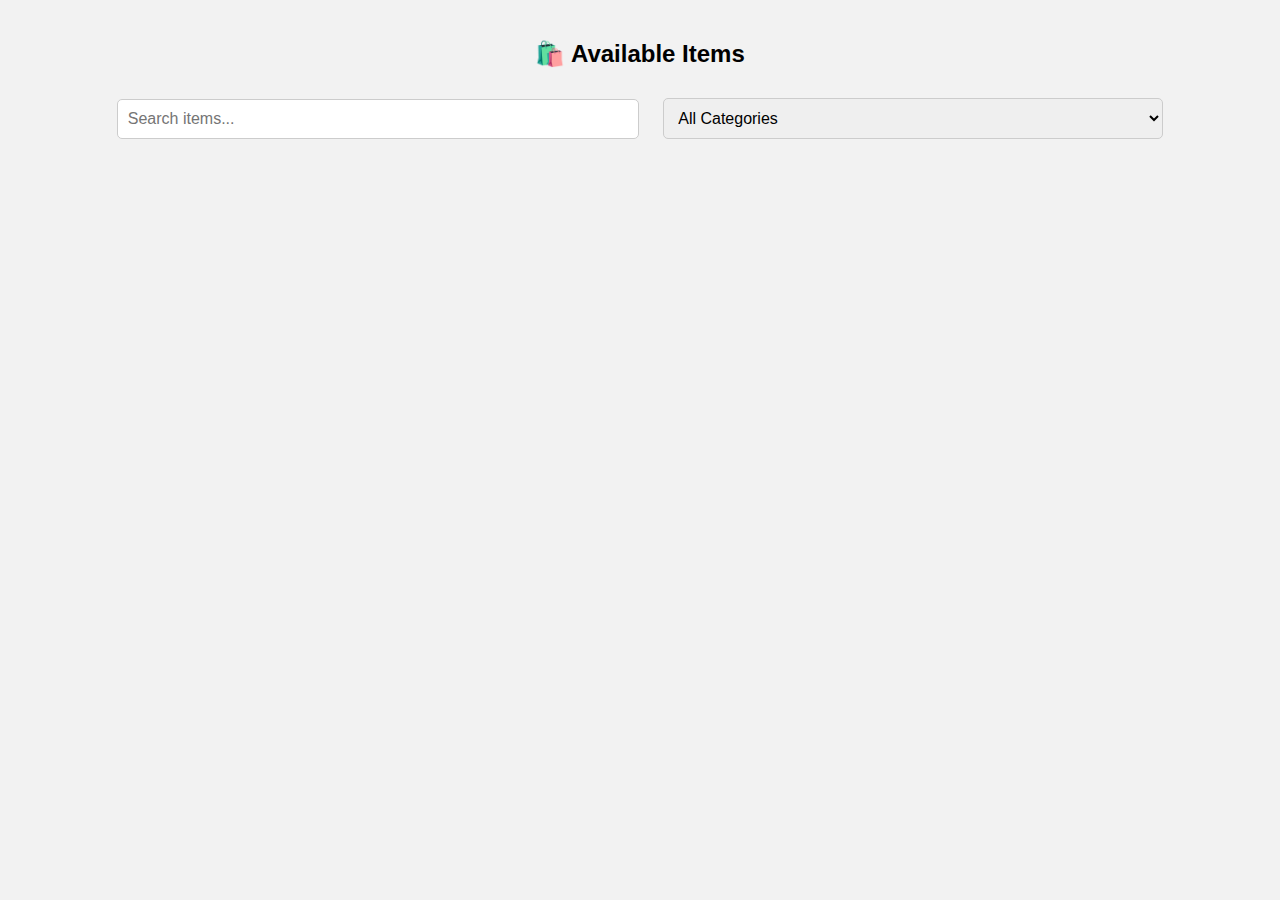
<file: index.html>
<!DOCTYPE html>
<html lang="en">
<head>
  <meta charset="UTF-8">
  <title>Shop Items</title>
  <link rel="stylesheet" href="user-style.css">
</head>
<body>
  <div class="container">
    <h2>🛍️ Available Items</h2>

    <input type="text" id="searchInput" placeholder="Search items..." />
    <select id="categoryFilter">
      <option value="">All Categories</option>
    </select>

    <div id="itemList" class="item-grid"></div>
  </div>

  <script src="user.js"></script>
</body>
</html>
</file>
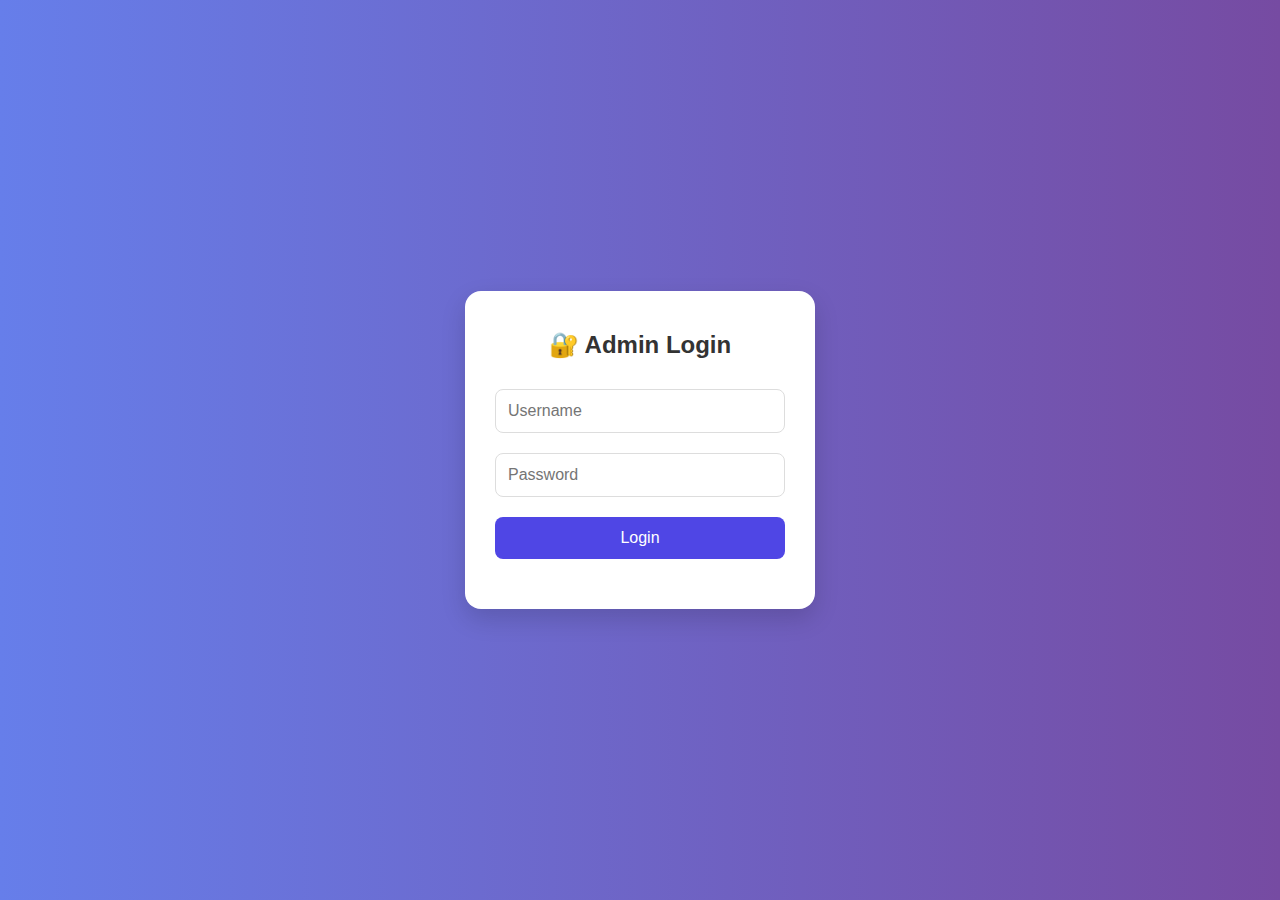
<file: admin.html>
<!DOCTYPE html>
<html lang="en">
<head>
  <meta charset="UTF-8">
  <title>Admin Dashboard</title>
  <link rel="stylesheet" href="style.css">
</head>
<body>
    <div class="admin-card">
    <h2>📦 Admin Dashboard</h2>
    <p id="adminMessage" style="color: green; text-align: center; margin-bottom: 15px;"></p>

    <div class="section">
  <h3 class="section-toggle" onclick="toggleSection('categorySection')">➕ Add Category</h3>
  <div id="categorySection" class="section-content">
    <form id="categoryForm">
      <input type="text" id="categoryName" placeholder="Category Name" required>
      <button type="submit">Add Category</button>
    </form>
  </div>
</div>

<div class="section">
  <h3 class="section-toggle" onclick="toggleSection('itemSection')">📦 Add Item</h3>
  <div id="itemSection" class="section-content">
    <form id="itemForm">
      <input type="text" id="itemName" placeholder="Item Name" required>
      <input type="text" id="itemDescription" placeholder="Description">
      <input type="number" id="itemPrice" placeholder="Price" required>
      <select id="itemCategory" required></select>
      <label for="itemImage">Item Image (Optional):</label>
      <input type="file" id="itemImage" accept="image/*">
      <button type="submit">Add Item</button>
    </form>
  </div>
</div>

<div class="section">
  <h3 class="section-toggle" onclick="toggleSection('priceSection')">💰 Update Price</h3>
    <div id="priceSection" class="section-content">
      <h3>💰 Update Price</h3>
      <input type="text" id="searchItem" placeholder="Search Item..." oninput="filterItems()" />
      <div id="suggestions" class="suggestion-box"></div>

      <div id="selectedItemBox" style="display: none;">
        <div class="update-box">
          <p><strong id="selectedItemName"></strong> (<span id="selectedItemCategory"></span>)</p>
          <p>Current Price: ₹<span id="selectedItemPrice"></span></p>
          <input type="number" id="newPriceInput" placeholder="Enter new price" />
          <button onclick="updateSelectedPrice()">Update</button>
        </div>
    </div>
    </div>
  </div>
</div>

  <script src="script.js"></script>
</body>
</html>
</file>
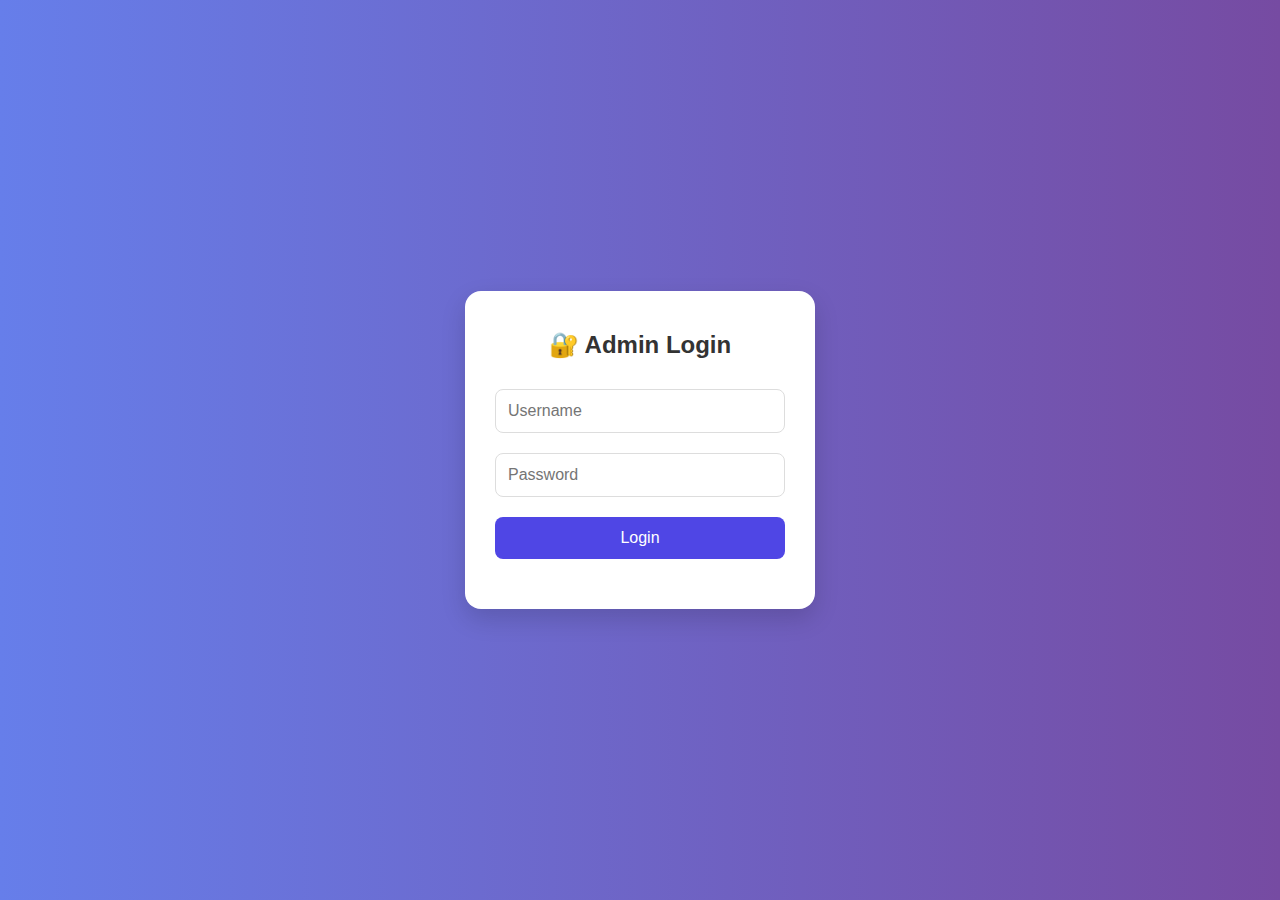
<file: login.html>
<!-- login.html -->
<!DOCTYPE html>
<html lang="en">
<head>
  <meta charset="UTF-8">
  <title>Login | Inventory App</title>
  <link rel="stylesheet" href="style.css">
</head>
<body>
  <div class="login-container">
    <h2>🔐 Admin Login</h2>
    <form id="loginForm">
      <input type="text" id="username" placeholder="Username" required>
      <input type="password" id="password" placeholder="Password" required>
      <button type="submit">Login</button>
      <p id="message"></p>
    </form>
  </div>

  <script src="script.js"></script>
</body>
</html>
</file>
<file: user-style.css>
body {
  font-family: Arial, sans-serif;
  background-color: #f2f2f2;
  padding: 20px;
  margin: 0;
}

.container {
  max-width: 1200px;
  margin: auto;
  text-align: center;
}

input[type="text"], select {
  padding: 10px;
  font-size: 16px;
  width: 60%;
  max-width: 500px;
  margin: 10px;
  border-radius: 5px;
  border: 1px solid #ccc;
}

.item-grid {
  display: grid;
  grid-template-columns: repeat(auto-fill, minmax(260px, 1fr));
  gap: 20px;
  margin-top: 20px;
}

.item-card {
  background: white;
  padding: 15px;
  border-radius: 10px;
  box-shadow: 0 2px 8px rgba(0,0,0,0.1);
  text-align: left;
}

.item-card img {
  max-width: 100%;
  border-radius: 6px;
  margin-bottom: 10px;
}

.price-history {
  margin-top: 10px;
  background: #f0f0f0;
  padding: 8px;
  border-left: 3px solid #4CAF50;
  border-radius: 4px;
  font-size: 0.9rem;
}

.item-card button {
  margin-top: 10px;
  background-color: #4CAF50;
  color: white;
  border: none;
  padding: 6px 12px;
  cursor: pointer;
  border-radius: 4px;
}
</file>
<file: style.css>
/* style.css */
* {
  margin: 0;
  padding: 0;
  box-sizing: border-box;
  font-family: 'Segoe UI', sans-serif;
}

body {
  height: 100vh;
  background: linear-gradient(to right, #667eea, #764ba2);
  display: flex;
  justify-content: center;
  align-items: center;
}

.login-container {
  background: #fff;
  padding: 40px 30px;
  border-radius: 16px;
  box-shadow: 0 10px 25px rgba(0, 0, 0, 0.15);
  width: 350px;
  text-align: center;
}

.login-container h2 {
  margin-bottom: 20px;
  color: #333;
}

form input {
  width: 100%;
  padding: 12px;
  margin: 10px 0;
  border: 1px solid #ddd;
  border-radius: 8px;
  font-size: 16px;
  transition: border 0.3s ease;
}

form input:focus {
  border-color: #667eea;
  outline: none;
}

button {
  width: 100%;
  padding: 12px;
  margin-top: 10px;
  background: #4f46e5;
  border: none;
  color: white;
  font-size: 16px;
  border-radius: 8px;
  cursor: pointer;
  transition: background 0.3s ease;
}

button:hover {
  background: #3730a3;
}

#message {
  margin-top: 10px;
  font-size: 14px;
  color: crimson;
}
/* Admin Card Layout */
.admin-card {
  background: #fff;
  padding: 30px 40px;
  border-radius: 16px;
  box-shadow: 0 15px 35px rgba(0, 0, 0, 0.1);
  width: 100%;
  max-width: 700px;
  text-align: left;
}

.admin-card h2 {
  text-align: center;
  color: #333;
  margin-bottom: 20px;
}

.admin-card section {
  margin-bottom: 30px;
}

.admin-card form input,
.admin-card form select {
  width: 100%;
  padding: 12px;
  margin-top: 8px;
  margin-bottom: 16px;
  border: 1px solid #ccc;
  border-radius: 8px;
  font-size: 15px;
}

.admin-card form button {
  width: 100%;
  padding: 12px;
  background: #4f46e5;
  color: #fff;
  border: none;
  border-radius: 8px;
  font-size: 15px;
  cursor: pointer;
  transition: background 0.3s ease;
}

.admin-card form button:hover {
  background: #3730a3;
}

/* Price Update Section */
#itemsList {
  border-top: 1px solid #eee;
  padding-top: 15px;
}

#itemsList div {
  margin-bottom: 20px;
  padding: 12px;
  background-color: #f8f9ff;
  border: 1px solid #ddd;
  border-radius: 8px;
}

#itemsList input {
  width: 65%;
  margin-right: 8px;
  padding: 8px;
}
.section {
  margin-bottom: 20px;
}

.section-toggle {
  cursor: pointer;
  background: #eef;
  padding: 12px 16px;
  border-radius: 8px;
  font-weight: 600;
  margin-bottom: 10px;
  box-shadow: 0 1px 4px rgba(0,0,0,0.1);
  transition: background 0.3s ease;
}

.section-toggle:hover {
  background: #dde;
}

.section-content {
  display: none; /* This ensures sections are hidden by default */
  padding: 10px 0;
  border-left: 3px solid #4f46e5;
  padding-left: 15px;
}
#searchItem {
  width: 100%;
  padding: 10px;
  font-size: 15px;
  border-radius: 6px;
  margin-bottom: 10px;
  border: 1px solid #ccc;
}

.suggestions-box {
  border: 1px solid #ddd;
  max-height: 150px;
  overflow-y: auto;
  border-radius: 6px;
  background: #fff;
}

.suggestion {
  padding: 8px 12px;
  cursor: pointer;
  transition: background 0.2s ease;
}

.suggestion:hover {
  background-color: #f0f0ff;
}

.update-box {
  background: #f8f9ff;
  border: 1px solid #ccc;
  padding: 16px;
  border-radius: 10px;
  margin-top: 10px;
  box-shadow: 0 4px 12px rgba(0,0,0,0.05);
  max-width: 500px;
}

.update-box input {
  width: 100%;
  padding: 10px;
  margin-top: 8px;
  border: 1px solid #ddd;
  border-radius: 6px;
}

.update-box button {
  background: #4f46e5;
  color: white;
  padding: 10px;
  width: 100%;
  border: none;
  margin-top: 10px;
  border-radius: 6px;
  font-weight: bold;
  cursor: pointer;
}

.update-box button:hover {
  background-color: #3730a3;
}

.suggestion-box {
  margin-top: 8px;
  max-width: 500px;
  background: white;
  border: 1px solid #ccc;
  border-radius: 6px;
  box-shadow: 0 4px 12px rgba(0,0,0,0.05);
}

.suggestion {
  padding: 10px;
  cursor: pointer;
}

.suggestion:hover {
  background-color: #f0f0ff;
}

/*index.html*/
.container {
  max-width: 900px;
  margin: 0 auto;
  padding: 20px;
}

.item-grid {
  display: grid;
  grid-template-columns: repeat(auto-fill, minmax(200px, 1fr));
  gap: 20px;
}

.item-card {
  border: 1px solid #ccc;
  padding: 15px;
  border-radius: 8px;
  text-align: center;
  background: #f9f9f9;
}

.item-card img {
  max-width: 100%;
  height: auto;
  object-fit: cover;
}
</file>
